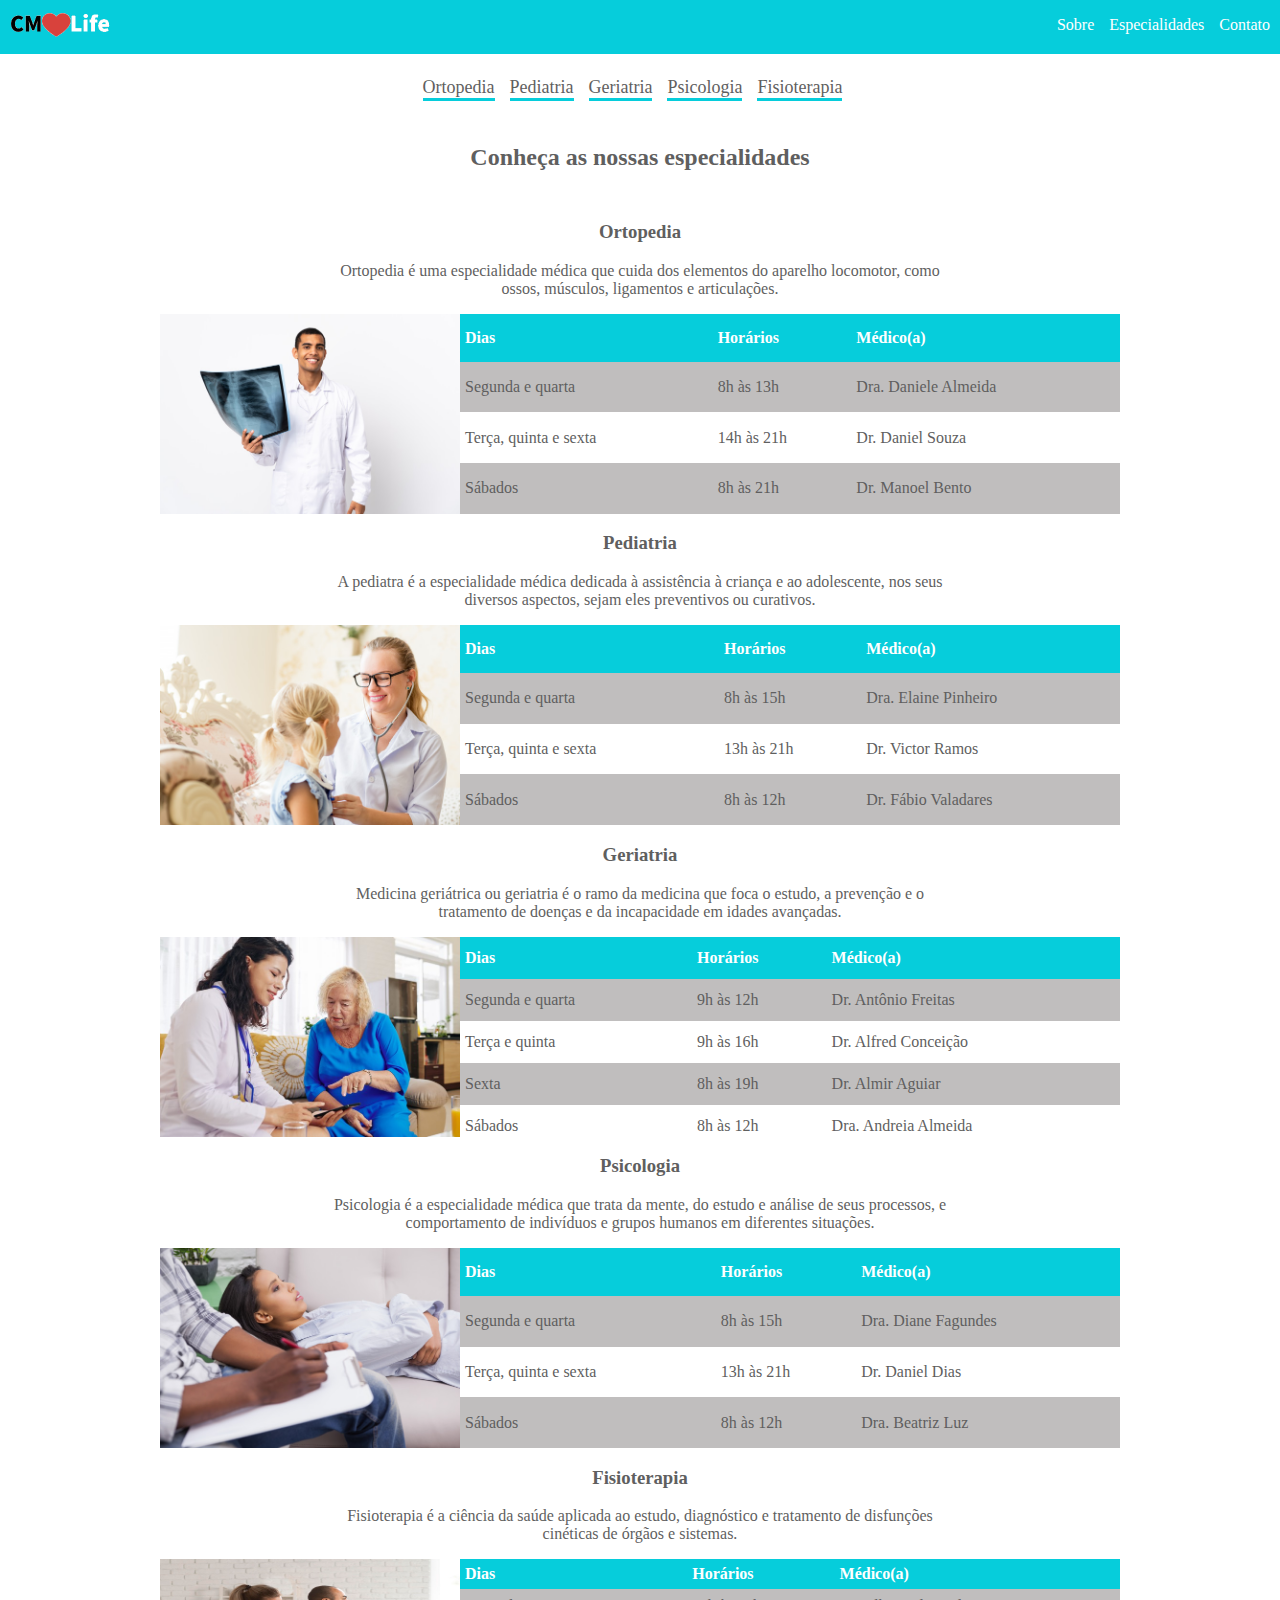
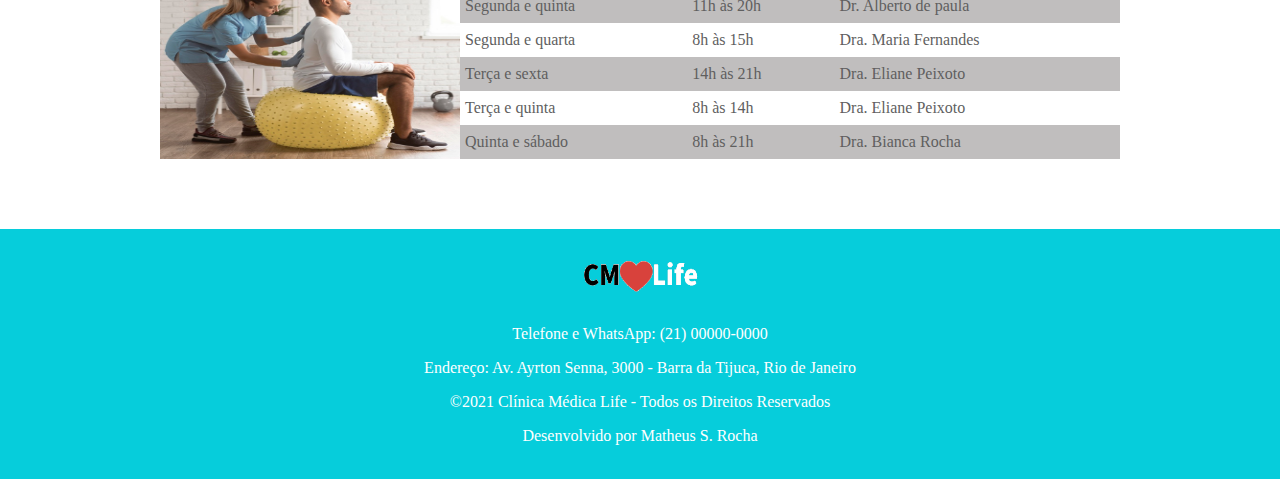
<file: especialidades.html>
<!DOCTYPE html>
<html lang="pt-br">
<head>
    <meta charset="UTF-8">
    <meta http-equiv="X-UA-Compatible" content="IE=edge">
    <meta name="viewport" content="width=device-width, initial-scale=1.0">
    <title>Especialidades | Clínica Life</title>
    <link rel="stylesheet" href="especialidades.css">
</head>
<body>
    <header>
            <div id="home"> <a href="index.html"> <img src="imagens/logo.png" alt="logo clínica"></a></div>
            <div id="container-menu-nav">
                <nav>
                    <ul>
                        <li><a href="index.html#sobre-container-principal">Sobre</a></li>
                        <li><a href="especialidades.html">Especialidades</a></li>
                        <li><a href="index.html#limitador-section-contato">Contato</a></li>
                    </ul>
                </nav>
            </div>
    </header>

    <div id="container-especialidades-links">
        <a class="links-especialidades" href="#ortopedia">Ortopedia</a>
        <a class="links-especialidades" href="#pediatria">Pediatria</a>
        <a class="links-especialidades" href="#geriatria">Geriatria</a>
        <a class="links-especialidades" href="#psicologia">Psicologia</a>
        <a class="links-especialidades" href="#fisioterapia">Fisioterapia</a>
    </div>

    <main>
    <h2>Conheça as nossas especialidades</h2>

    <section id="ortopedia">
        <div class="container-titulo-e-descricao">
            <h3 class="titulo-especialidade">Ortopedia</h3>
            <p class="descricao-especialidade">Ortopedia é uma especialidade médica que cuida dos elementos do aparelho locomotor, como ossos, músculos, ligamentos e articulações.</p>
        </div>

        <div class="container-imagem-e-tabela">
            <picture>
                <img class="imagem-especialidade" src="imagens/ortopedia.png" alt="foto do ortopedista">
            </picture>

            <table class="tabela-especialidade">
                <thead>
                    <tr>
                        <th>Dias</th>
                        <th>Horários</th>
                        <th>Médico(a)</th>
                    </tr>
                </thead>
                <tbody>
                    <tr>
                        <td>Segunda e quarta</td>
                        <td>8h às 13h</td>
                        <td>Dra. Daniele Almeida</td>
                    </tr>

                    <tr>
                        <td>Terça, quinta e sexta</td>
                        <td>14h às 21h</td>
                        <td>Dr. Daniel Souza</td>
                    </tr>

                    <tr>
                        <td>Sábados</td>
                        <td>8h às 21h</td>
                        <td>Dr. Manoel Bento</td>
                    </tr>
                </tbody>
            </table>
        </div>
    </section>

    <section id="pediatria">
        <div class="container-titulo-e-descricao">
            <h3 class="titulo-especialidade">Pediatria</h3>
            <p class="descricao-especialidade">A pediatra é a especialidade médica dedicada à assistência à criança e ao adolescente, nos seus diversos aspectos, sejam eles preventivos ou curativos.</p>
        </div>

        <div class="container-imagem-e-tabela">
            <picture>
                <img class="imagem-especialidade" src="imagens/pediatra.png" alt="foto do pediatra">
            </picture>
            
            <table class="tabela-especialidade">
                <thead>
                    <tr>
                        <th>Dias</th>
                        <th>Horários</th>
                        <th>Médico(a)</th>
                    </tr>
                </thead>
                <tbody>
                    <tr>
                        <td>Segunda e quarta</td>
                        <td>8h às 15h</td>
                        <td>Dra. Elaine Pinheiro</td>
                    </tr>

                    <tr>
                        <td>Terça, quinta e sexta</td>
                        <td>13h às 21h</td>
                        <td>Dr. Victor Ramos</td>
                    </tr>

                    <tr>
                        <td>Sábados</td>
                        <td>8h às 12h</td>
                        <td>Dr. Fábio Valadares</td>
                    </tr> 
                </tbody>
            </table>
         </div>
    </section>

    <section id="geriatria">
        <div class="container-titulo-e-descricao">
            <h3 class="titulo-especialidade">Geriatria</h3>
            <p class="descricao-especialidade">Medicina geriátrica ou geriatria é o ramo da medicina que foca o estudo, a prevenção e o tratamento de doenças e da incapacidade em idades avançadas.</p>
        </div>

        <div class="container-imagem-e-tabela">
            <picture>
            <img class="imagem-especialidade" src="imagens/geriatra.png" alt="foto do geriatra">
            </picture>
        
            <table class="tabela-especialidade-cinco-linhas">
                <thead>
                    <tr>
                        <th>Dias</th>
                        <th>Horários</th>
                        <th>Médico(a)</th>
                    </tr>
                </thead>
                <tbody>
                    <tr>
                        <td>Segunda e quarta</td>
                        <td>9h às 12h</td>
                        <td>Dr. Antônio Freitas</td>
                    </tr>

                    <tr>
                        <td>Terça e quinta</td>
                        <td>9h às 16h</td>
                        <td>Dr. Alfred Conceição</td>
                    </tr>

                    <tr>
                        <td>Sexta</td>
                        <td>8h às 19h</td>
                        <td>Dr. Almir Aguiar</td>
                    </tr>

                    <tr>
                        <td>Sábados</td>
                        <td>8h às 12h</td>
                        <td>Dra. Andreia Almeida</td>
                    </tr> 
                </tbody>
            </table>
        </div>
    </section>

    <section id="psicologia">
        <div class="container-titulo-e-descricao">
            <h3 class="titulo-especialidade">Psicologia</h3>
            <p class="descricao-especialidade">Psicologia é a especialidade médica que trata da mente, do estudo e análise de seus processos, e comportamento de indivíduos e grupos humanos em diferentes situações.</p>
        </div>

        <div class="container-imagem-e-tabela">
            <picture>
             <img class="imagem-especialidade" src="imagens/psicologo.png" alt="foto do psicólogo">
            </picture>

            <table class="tabela-especialidade">
                <thead>
                    <tr>
                        <th>Dias</th>
                        <th>Horários</th>
                        <th>Médico(a)</th>
                    </tr>
                </thead>
                <tbody>
                    <tr>
                        <td>Segunda e quarta</td>
                        <td>8h às 15h</td>
                        <td>Dra. Diane Fagundes</td>
                    </tr>

                    <tr>
                        <td>Terça, quinta e sexta</td>
                        <td>13h às 21h</td>
                        <td>Dr. Daniel Dias</td>
                    </tr>

                    <tr>
                        <td>Sábados</td>
                        <td>8h às 12h</td>
                        <td>Dra. Beatriz Luz</td>
                    </tr> 
                </tbody>
            </table>
        </div>   
    </section>

    <section id="fisioterapia">
        <div class="container-titulo-e-descricao">
            <h3 class="titulo-especialidade">Fisioterapia</h3>
            <p class="descricao-especialidade">Fisioterapia é a ciência da saúde aplicada ao estudo, diagnóstico e tratamento de disfunções cinéticas de órgãos e sistemas.</p>
        </div>

        <div class="container-imagem-e-tabela">
            <picture>
                <img class="imagem-especialidade" src="imagens/fisioterapia.png" alt="foto do fisioterapeuta">
            </picture>

            <table class="tabela-especialidade-seis-linhas">
                <thead>
                    <tr>
                     <th>Dias</th>
                        <th>Horários</th>
                        <th>Médico(a)</th>
                    </tr>
                </thead>
                <tbody>
                    <tr>
                        <td>Segunda e quinta</td>
                        <td>11h às 20h</td>
                        <td>Dr. Alberto de paula</td>
                    </tr>

                    <tr>
                        <td>Segunda e quarta</td>
                        <td>8h às 15h</td>
                        <td>Dra. Maria Fernandes</td>
                    </tr>

                    <tr>
                        <td>Terça e sexta</td>
                        <td>14h às 21h</td>
                        <td>Dra. Eliane Peixoto</td>
                    </tr>

                    <tr>
                        <td>Terça e quinta</td>
                        <td>8h às 14h</td>
                        <td>Dra. Eliane Peixoto</td>
                    </tr> 

                    <tr>
                        <td>Quinta e sábado</td>
                        <td>8h às 21h</td>
                        <td>Dra. Bianca Rocha</td>
                    </tr>
                </tbody>
            </table>
        </div>
    </section>
</main>
        <footer>
            <div id="conteudo-footer">
                <img src="imagens/logo.png" alt="logo">
                <p>Telefone e WhatsApp: (21) 00000-0000</p>
                <p>Endereço: Av. Ayrton Senna, 3000 - Barra da Tijuca, Rio de Janeiro</p>
                <p>&copy;2021 Clínica Médica Life - Todos os Direitos Reservados</p> 
                <p>Desenvolvido por <a href="https://github.com/rochmatheus" target="_blank">Matheus S. Rocha</a></p>
            </div>
        </footer>

</body>
</html>
</file>
<file: especialidades.css>
body {
    margin: 0;
    box-sizing: border-box;
    color: rgb(95, 95, 95);
    font-family: source sans pro;
}

header {
    width: 100%;
    display: flex;
    justify-content: space-between;
    background-color: rgb(6, 205, 219);   
}

#home img {
   width: 100px;
   position: relative;
   left: 10px;
}

#home a {
    text-decoration: none;
}

#container-menu-nav ul {
    list-style-type: none;
    position: relative;
    right: 10px;
    display: flex;
}

#container-menu-nav ul li:not(:last-child) {
    padding-right: 15px;
}

#container-menu-nav a {
    text-decoration: none; 
    color: white;
}

#container-menu-nav a:hover {
    color: black;
}

#container-especialidades-links {
    position: relative;
    display: flex;
    justify-content: center;
    align-items: center;  
    height: 70px; 
    max-width: 95%;
    margin-left: auto;
    margin-right: auto;
}

.links-especialidades {
    text-decoration: none;
    font-size: 18px;
    margin-right: 15px;
    color: rgb(95, 95, 95);
    border-bottom: solid rgb(6, 205, 219);
}

.links-especialidades:visited {
    color: rgb(95, 95, 95);
}

.links-especialidades:hover {
    color: rgb(6, 205, 219);
}

h2 {
    text-align: center;
    margin-top: 20px;
    margin-bottom: 50px;
}

.titulo-especialidade {
    text-align: center;
}

.descricao-especialidade {
    text-align: center;
    width: 50%;
    margin-left: auto;
    margin-right: auto;
}

.imagem-especialidade {
    width: 300px;
    height: 200px;
}

.container-imagem-e-tabela {
    display: flex;
    width: 75%;
    height: 200px;
    margin-left: auto;
    margin-right: auto;
}

.tabela-especialidade, .tabela-especialidade-cinco-linhas, .tabela-especialidade-seis-linhas {
    width: 100%;
    height: 200px;
    border-spacing: 0px;
}

.tabela-especialidade-cinco-linhas tr {
    height: 42px;
}

.tabela-especialidade-seis-linhas tr{
    height: 30px;
}

th {
    color: white;
    background-color: rgb(6, 205, 219);
    text-align: left;
    padding-left: 5px;
}

tr {
    height: 48px;
}

tbody td {
    padding-left: 5px;
}

tbody tr:nth-child(odd) {
    background-color: rgb(192, 190, 190);
}

footer {
    display: flex;
    flex-flow: column wrap;
    background-color: rgb(6, 205, 219);
    width: 100%;
    height: 250px;
    margin-top: 70px;
}

footer img {
    width: 115px;
    height: 65px;
}

#conteudo-footer {
    position: relative;
    bottom: 10px;
    color: white;
    height: 250px;
    display: flex;
    flex-flow: column wrap;
    justify-content: center;
    align-items: center;
    text-align: center;
}

#conteudo-footer p {
    margin-bottom: 0px;
}

#conteudo-footer a {
    text-decoration: none;
    color: white;
}

#conteudo-footer a:visited {
    color: white;
}

#conteudo-footer a:hover {
    color: orange;
}

@media (max-width: 867px) {
    .imagem-especialidade {display: none;}
    .descricao-especialidade {width: 60%;}
    #container-especialidades-links {display: flex; flex-flow: row wrap; margin-top: 15px;}
}

@media (max-width: 432px) {
    #conteudo-footer p {text-align: center; height: 30px;}
    .descricao-especialidade {width: 70%;}
}

@media (max-width: 380px) {
    header {display: block; height: 80px;}
    #home {display: flex; justify-content: center; height: 55%; border-bottom: solid white 1px}
    #container-menu-nav {display: flex; justify-content: center; align-items: center; height: 45%;}
}
</file>
